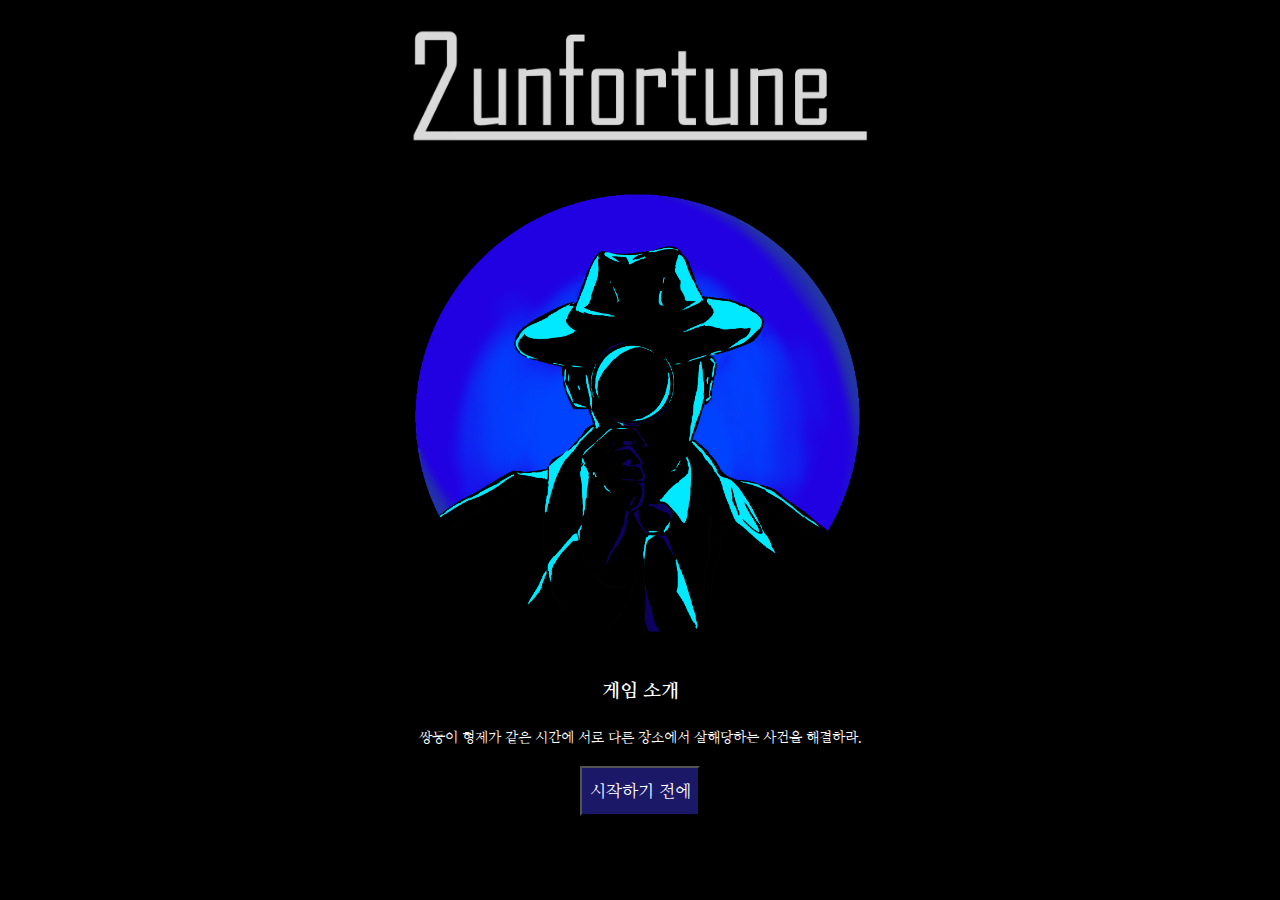
<file: index.html>
<!DOCTYPE html>
<html lang="kor">
<head>
  <meta charset="UTF-8">
  <meta name="viewport" content="width=device-width, initial-scale=1.0">
  <title>2unfortune</title>
  <!--<link rel="icon" type="image/x-icon" href="/src/crime_.png">-->
  <link rel="stylesheet" href="./style.css">
  <link rel="preconnect" href="https://fonts.googleapis.com">
  <link rel="preconnect" href="https://fonts.gstatic.com" crossorigin>
  <link href="https://fonts.googleapis.com/css2?family=Nanum+Myeongjo&display=swap" rel="stylesheet">
</head>
<body>

  <img src="src/title.png" class="intro">

  <div>
    <img src="./src/crime_.png" class="intro">
  </div>
  
  <div class="des">
    <h3>게임 소개</h3>
    <p>
      쌍둥이 형제가 같은 시간에 서로 다른 장소에서 살해당하는 사건을 해결하라.
    </p>
  </div>

  <div class="but">
    <a class="start-button" href="notice.html">
      <button style="font-size:17px;">시작하기 전에</button>
    </a>
  </div>

</body>
</html>
</file>
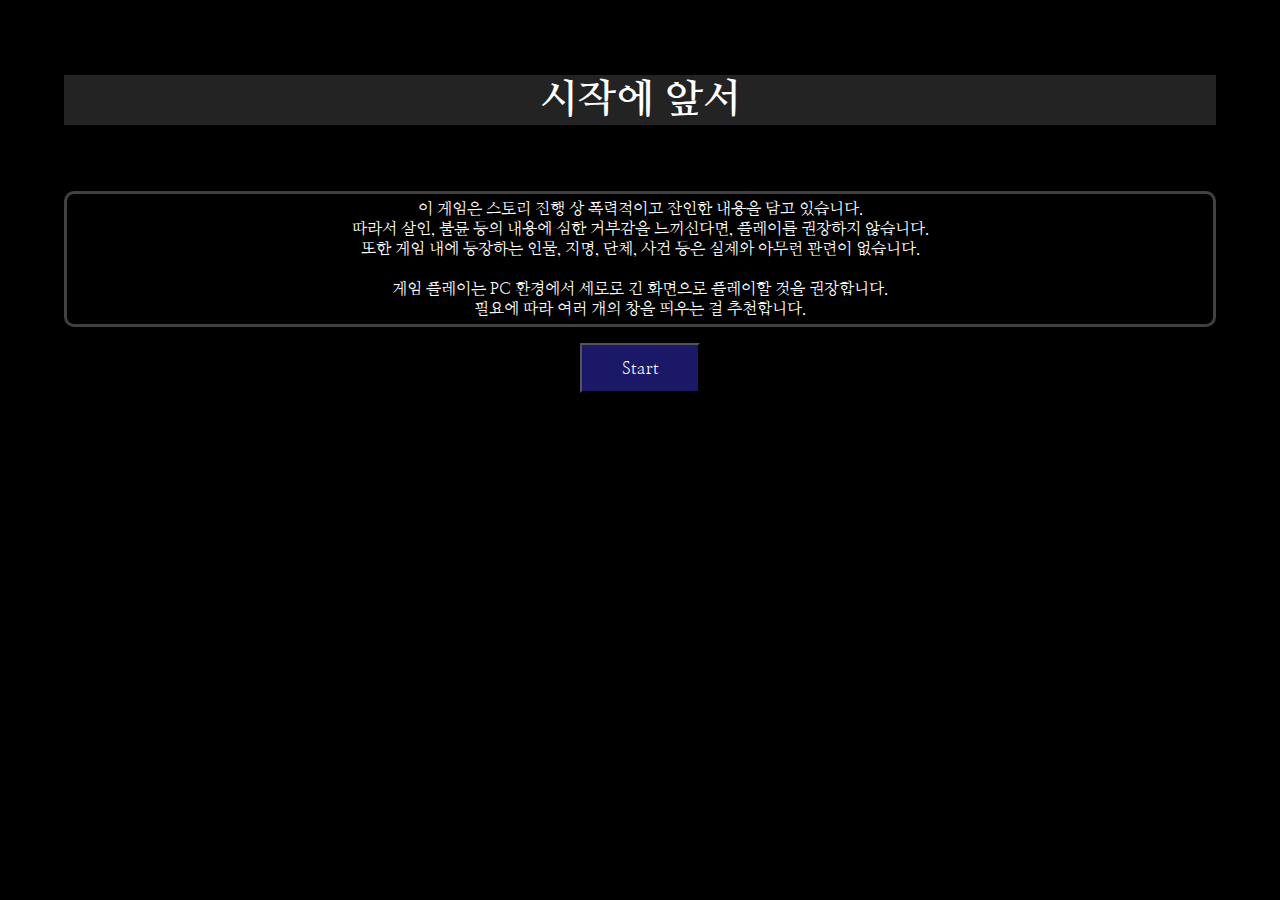
<file: notice.html>
<!DOCTYPE html>
<html lang="kor">
<head>
    <meta charset="UTF-8">
    <meta name="viewport" content="width=device-width, initial-scale=1.0">
    <title>Notice</title>
    <link rel="stylesheet" href="./style.css">
    <link rel="preconnect" href="https://fonts.googleapis.com">
    <link rel="preconnect" href="https://fonts.gstatic.com" crossorigin>
    <link href="https://fonts.googleapis.com/css2?family=Nanum+Myeongjo&display=swap" rel="stylesheet">
</head>
<body>
    <div class="intro">
        <h5>시작에 앞서</h5>
    </div>

    <p style="color:white; text-align:center;">
        이 게임은 스토리 진행 상 폭력적이고 잔인한 내용을 담고 있습니다.<br>
        따라서 살인, 불륜 등의 내용에 심한 거부감을 느끼신다면, 플레이를 권장하지 않습니다.<br>
        또한 게임 내에 등장하는 인물, 지명, 단체, 사건 등은 실제와 아무런 관련이 없습니다.<br>
        <br>
        게임 플레이는 PC 환경에서 세로로 긴 화면으로 플레이할 것을 권장합니다.<br>
        필요에 따라 여러 개의 창을 띄우는 걸 추천합니다.
    </p>

    <div class="but">
        <a class="start-button" href="tutorial.html">
          <button style="font-size:17px;">Start</button>
        </a>
      </div>
</body>
</html>
</file>
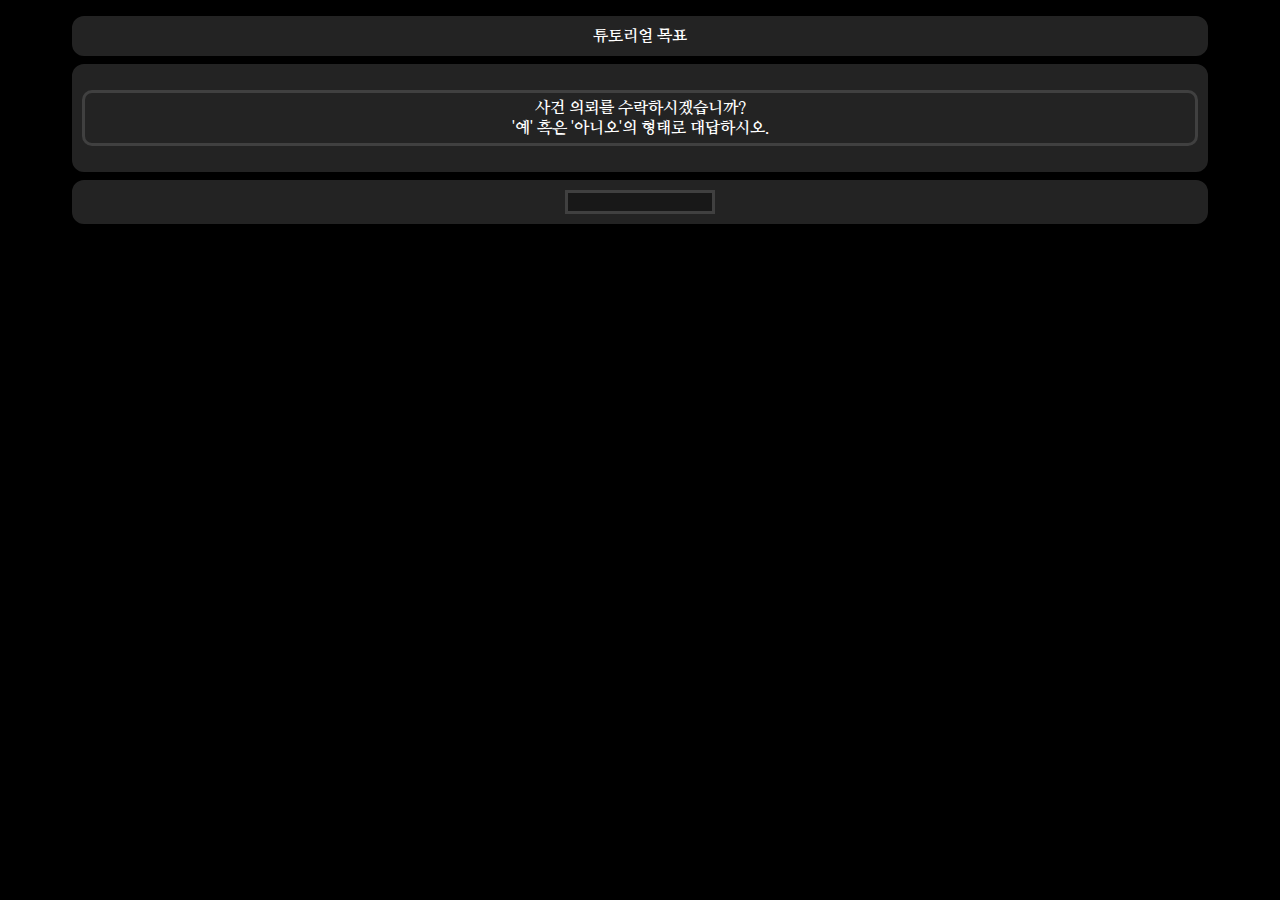
<file: tutoEnd.html>
<!DOCTYPE html>
<html lang="en">
<head>
    <meta charset="UTF-8">
    <meta name="viewport" content="width=device-width, initial-scale=1.0">
    <title>의뢰 수락</title>
    <link rel="stylesheet" href="./style.css">
  <link rel="preconnect" href="https://fonts.googleapis.com">
  <link rel="preconnect" href="https://fonts.gstatic.com" crossorigin>
  <link href="https://fonts.googleapis.com/css2?family=Nanum+Myeongjo&display=swap" rel="stylesheet">
</head>
<body>
    <table>
        <tr><th class="chapTitle">튜토리얼 목표</th></tr>
        <tr>
            <th>
                <p>
                    사건 의뢰를 수락하시겠습니까?<br>
                    '예' 혹은 '아니오'의 형태로 대답하시오.
               </p>
            </th>
        </tr>
        <tr><th><input type="text" id="chapAnswer" onkeydown="handleEnter(event);"></th></tr>
    </table>
      <script>
        var chapAnswer;

        function handleEnter(e){
            if (event.key=="Enter"){
                chapAnswer=document.getElementById("chapAnswer");
                if (chapAnswer.value=="예"){
                    window.open("./Chap1/page1.html","_blank");
                    window.close();
                }
                   
                else if (chapAnswer.value=="아니오")
                    window.close();
                else    alert("정답이 아닌 것 같습니다.")
            }
        }
      </script>
</body>
</html>
</file>
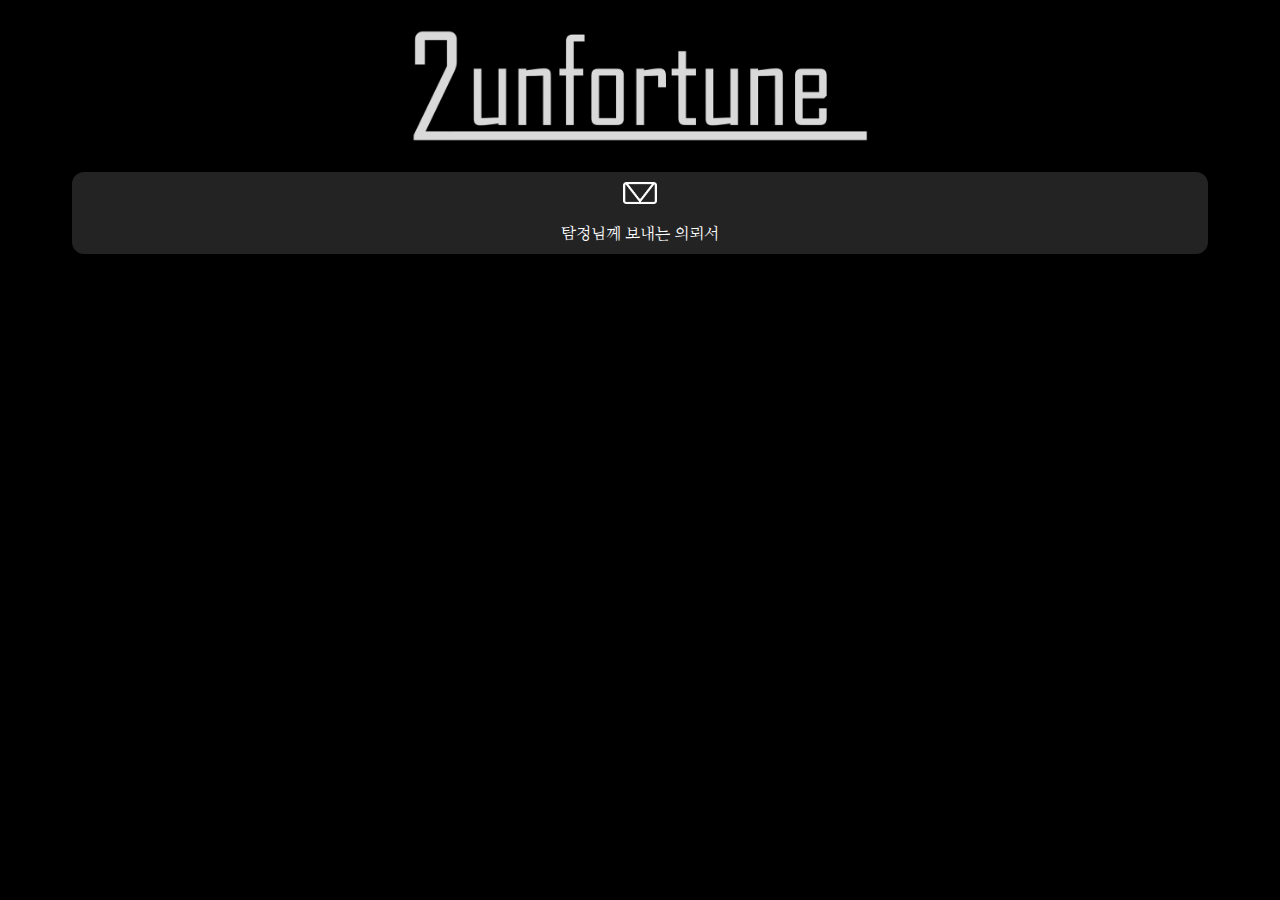
<file: tutorial.html>
<!DOCTYPE html>
<html lang="kor">
<head>
    <meta charset="UTF-8">
    <meta name="viewport" content="width=device-width, initial-scale=1.0">
    <title>2unfortune</title>
    <link rel="stylesheet" href="./style.css">
    <link rel="preconnect" href="https://fonts.googleapis.com">
    <link rel="preconnect" href="https://fonts.gstatic.com" crossorigin>
    <link href="https://fonts.googleapis.com/css2?family=Nanum+Myeongjo&display=swap" rel="stylesheet">
</head>
<body>
    <img src="src/title.png" class="intro">

    <table class="list">
        <tr> <td class="clue" onclick="clue();">
            <img class="message" style="position:static;"src="src/icon_message.png" onclick="clue();">

            <br>탐정님께 보내는 의뢰서
        </td> </tr>
    </table>

    <button id="btn" class="chapEnd" onclick="showPopup();">챕터 목표</button>
    <script>
        function clue(){
            var btn=document.getElementById("btn");
            btn.style.display='block';
            window.open("./src/의뢰서.pdf","a", "width=470, height=700");
        }
        function showPopup(){window.open("tutoEnd.html","b","width=400,height=250,left=100,top=50");}
    </script>
</body>
</html>
</file>
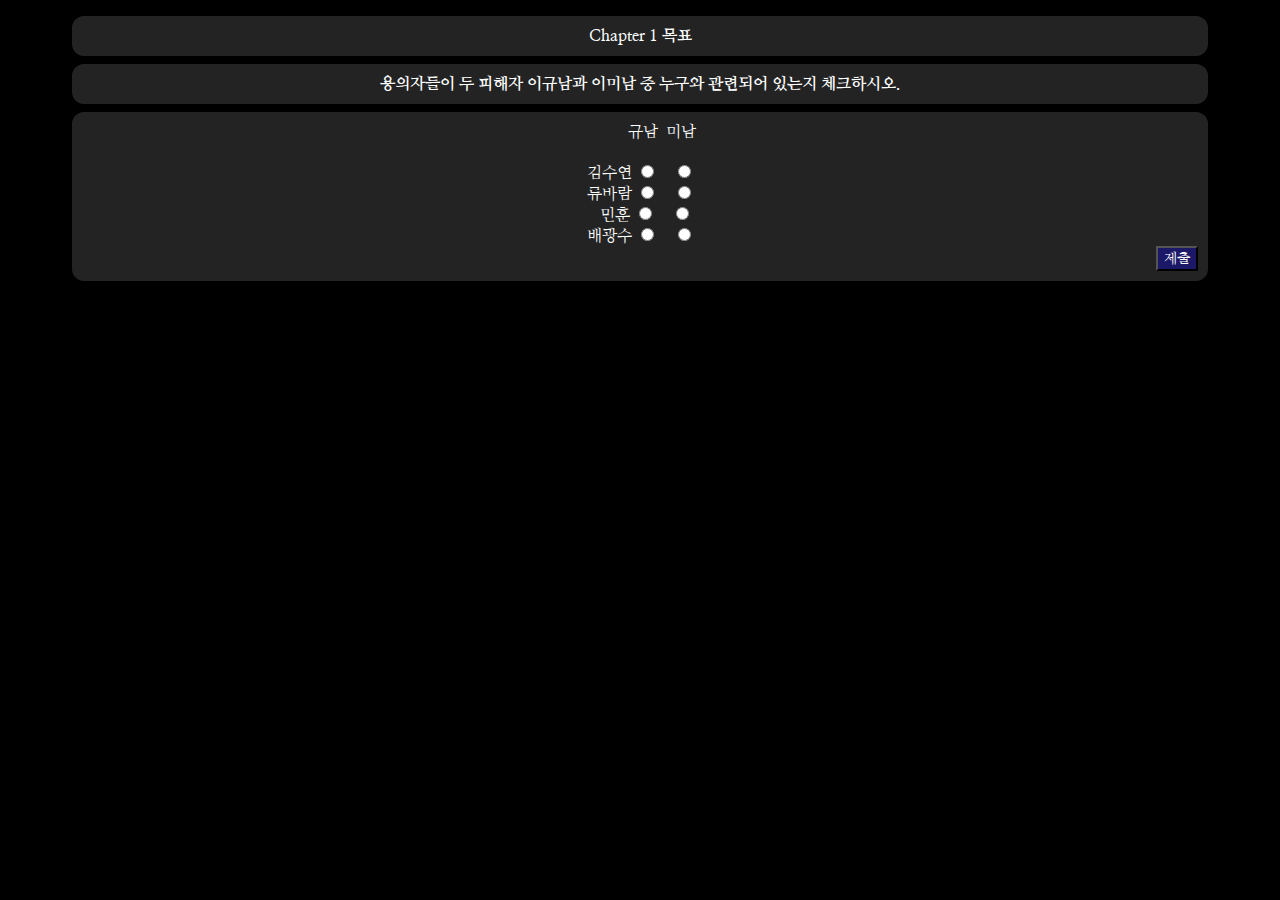
<file: Chap1/end1.html>
<!DOCTYPE html>
<html lang="kor">
<head>
    <meta charset="UTF-8">
    <meta name="viewport" content="width=device-width, initial-scale=1.0">
    <title>Chapter 1 목표</title>
    <link rel="stylesheet" href="../style.css">
  <link rel="preconnect" href="https://fonts.googleapis.com">
  <link rel="preconnect" href="https://fonts.gstatic.com" crossorigin>
  <link href="https://fonts.googleapis.com/css2?family=Nanum+Myeongjo&display=swap" rel="stylesheet">
</head>
<body>
    <table>
        <tr><th class="chapTitle">Chapter 1 목표</th></tr>
        <tr>
            <th>
                용의자들이 두 피해자 이규남과 이미남 중 누구와 관련되어 있는지 체크하시오.
            </th>
        </tr>
        <tr><td>
            &nbsp;&nbsp;&nbsp;&nbsp;&nbsp;&nbsp;&nbsp;&nbsp;&nbsp;&nbsp;&nbsp;규남&nbsp;&nbsp;미남
            <form id="answer">
            <br>김수연&nbsp;<input type="radio" name="Kim" value="true">&nbsp;&nbsp;&nbsp;&nbsp;<input type="radio" name="Kim" value="false">
            <br>류바람&nbsp;<input type="radio" name="Ryu" value="false">&nbsp;&nbsp;&nbsp;&nbsp;<input type="radio" name="Ryu" value="true">
            <br>&nbsp;&nbsp;&nbsp;민훈&nbsp;<input type="radio" name="Min" value="false">&nbsp;&nbsp;&nbsp;&nbsp;<input type="radio" name="Min" value="true">
            <br>배광수&nbsp;<input type="radio" name="Bae" value="true">&nbsp;&nbsp;&nbsp;&nbsp;<input type="radio" name="Bae" value="false">
            <br><button class="chapEnd" onclick="chapEnd();">제출</button>
            </form>
        </td></tr>
    </table>

    <script>
        
        function chapEnd(){
            if (checkRadio("Kim"))
            var kim = checkRadio("Kim");
            var ryu = checkRadio("Ryu");
            var min = checkRadio("Min");
            var bae = checkRadio("Bae");

            if((kim&&ryu&&min&&bae)==true){
                window.open("../Chap2/page2.html","_blank");
                window.close();
            } else alert("정답이 아닌 것 같습니다.");
        }

        function checkRadio(name){
            var radio=document.getElementsByName(name);
            var checkedValue;
            for (var i=0;i<2;i++){
                if (radio[i].checked){
                    if (radio[i].value=="true"){
                        return true;
                    } else (radio[i].value=="false")
                        return false;
                    }
                }
            }
        
    </script>
</file>
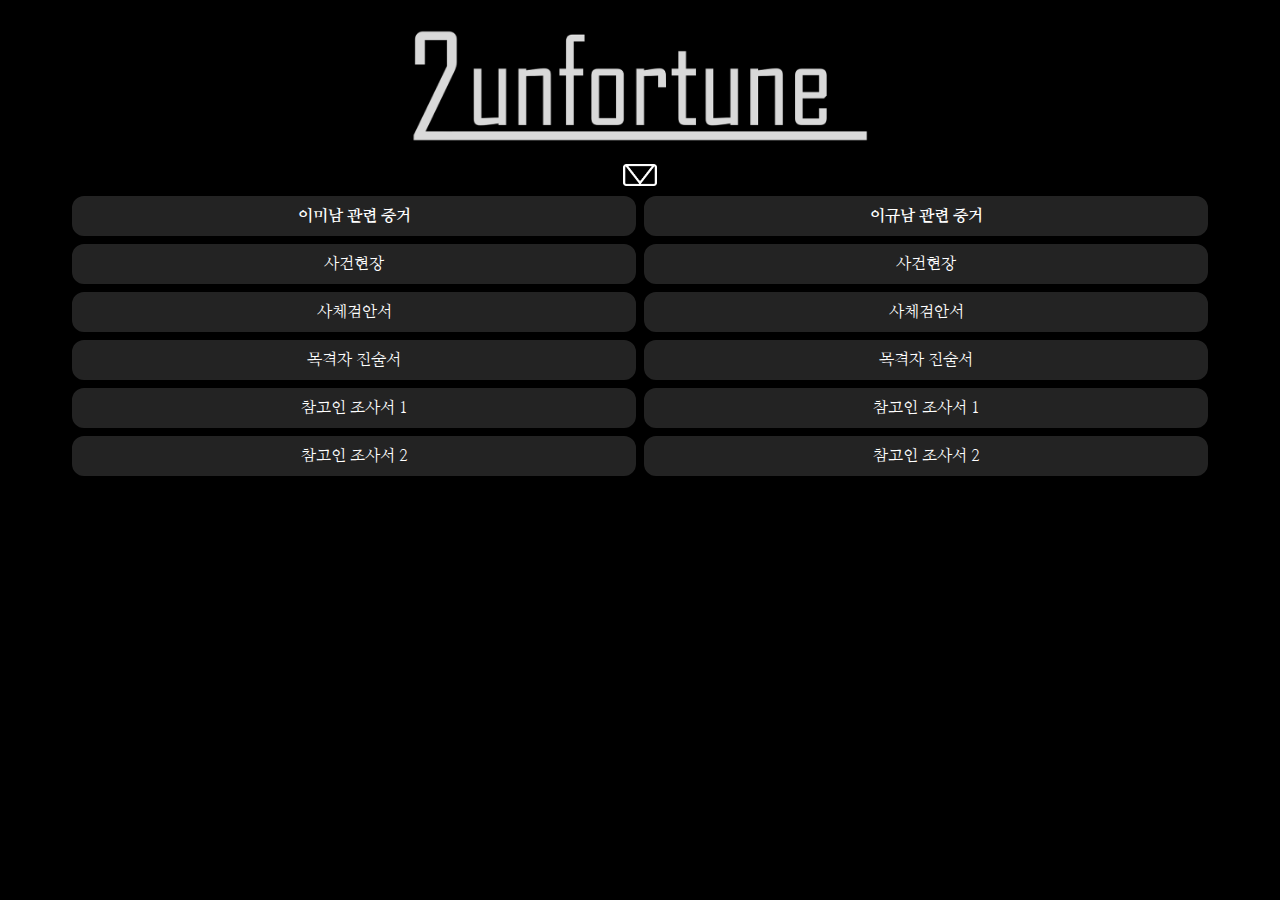
<file: Chap1/page1.html>
<!DOCTYPE html>
<html lang="kor">
<head>
  <meta charset="UTF-8">
  <meta name="viewport" content="width=device-width, initial-scale=1.0">
  <title>Chapter 1</title>
  <!--<link rel="icon" type="image/x-icon" href="/src/crime_.png">-->
  <link rel="stylesheet" href="../style.css">
  <link rel="preconnect" href="https://fonts.googleapis.com">
  <link rel="preconnect" href="https://fonts.gstatic.com" crossorigin>
  <link href="https://fonts.googleapis.com/css2?family=Nanum+Myeongjo&display=swap" rel="stylesheet">
</head>
<body>
  <img src="../src/title.png" class="intro">
  
  <!-- 증거목록 -->
    <img class="message" src="../src/icon_message.png" onclick="clue();">
  
    <table class="list">
      <tr></tr>
      <tr><th class="clue">이미남 관련 증거</th><th class="clue">이규남 관련 증거</th></tr>
      <tr>
        <td class="clue" onclick="minam_clue0();">사건현장</td>
        <td class="clue" onclick="gyunam_clue0();">사건현장</td>
      </tr>
      <tr>
        <td class="clue" onclick="minam_clue1();">사체검안서</td>
        <td class="clue" onclick="gyunam_clue1();">사체검안서</td>
      </tr>
      <tr>
        <td class="clue" onclick="minam_clue2();">목격자 진술서</td>
        <td class="clue" onclick="gyunam_clue2();">목격자 진술서</td>
      </tr>
      <tr>
        <td class="clue" onclick="minam_clue3();">참고인 조사서 1</td>
        <td class="clue" onclick="gyunam_clue3();">참고인 조사서 1</td>
      </tr>
      <tr>
        <td class="clue" onclick="minam_clue4();">참고인 조사서 2</td>
        <td class="clue" onclick="gyunam_clue4();">참고인 조사서 2</td>
      </tr>
    </table>
  

  

  <button id="btn" class="chapEnd" onclick="showPopup();">챕터 목표</button>

  
<script>

  //증거 함수
  function clue(){
    var btn=document.getElementById("btn");
    btn.style.display='block';
    window.open("../src/ch1_src/챕터1_의뢰서.pdf","a1","width=470, height=720");
  }
  
  function minam_clue0(){window.open("../src/ch1_src/이미남_사건현장.pdf","1m0","width=500, height=380");}
  function minam_clue1(){window.open("../src/ch1_src/이미남_사체검안서.pdf","1m1","width=470, height=720");}
  function minam_clue2(){window.open("../src/ch1_src/주하나_목격자.pdf","1m2","width=470, height=720");}
  function minam_clue3(){window.open("../src/ch1_src/류바람_진술.pdf","1m3","width=470, height=720");}
  function minam_clue4(){window.open("../src/ch1_src/민훈_진술.pdf","1m4","width=470, height=720");}

  function gyunam_clue0(){window.open("../src/ch1_src/이규남_사건현장.pdf","1g0","width=500, height=420");}
  function gyunam_clue1(){window.open("../src/ch1_src/이규남_사체검안서.pdf","1g1","width=470, height=720");}
  function gyunam_clue2(){window.open("../src/ch1_src/박격포_목격자.pdf","1g2","width=470, height=720");}
  function gyunam_clue3(){window.open("../src/ch1_src/김수연_진술.pdf","1g3","width=470, height=720");}
  function gyunam_clue4(){window.open("../src/ch1_src/배광수_진술.pdf","1g4","width=470, height=720");}


  
  function showPopup(){window.open("end1.html","e1","width=400,height=300,left=100,top=50");}
</script>
</body>
</html>
</file>
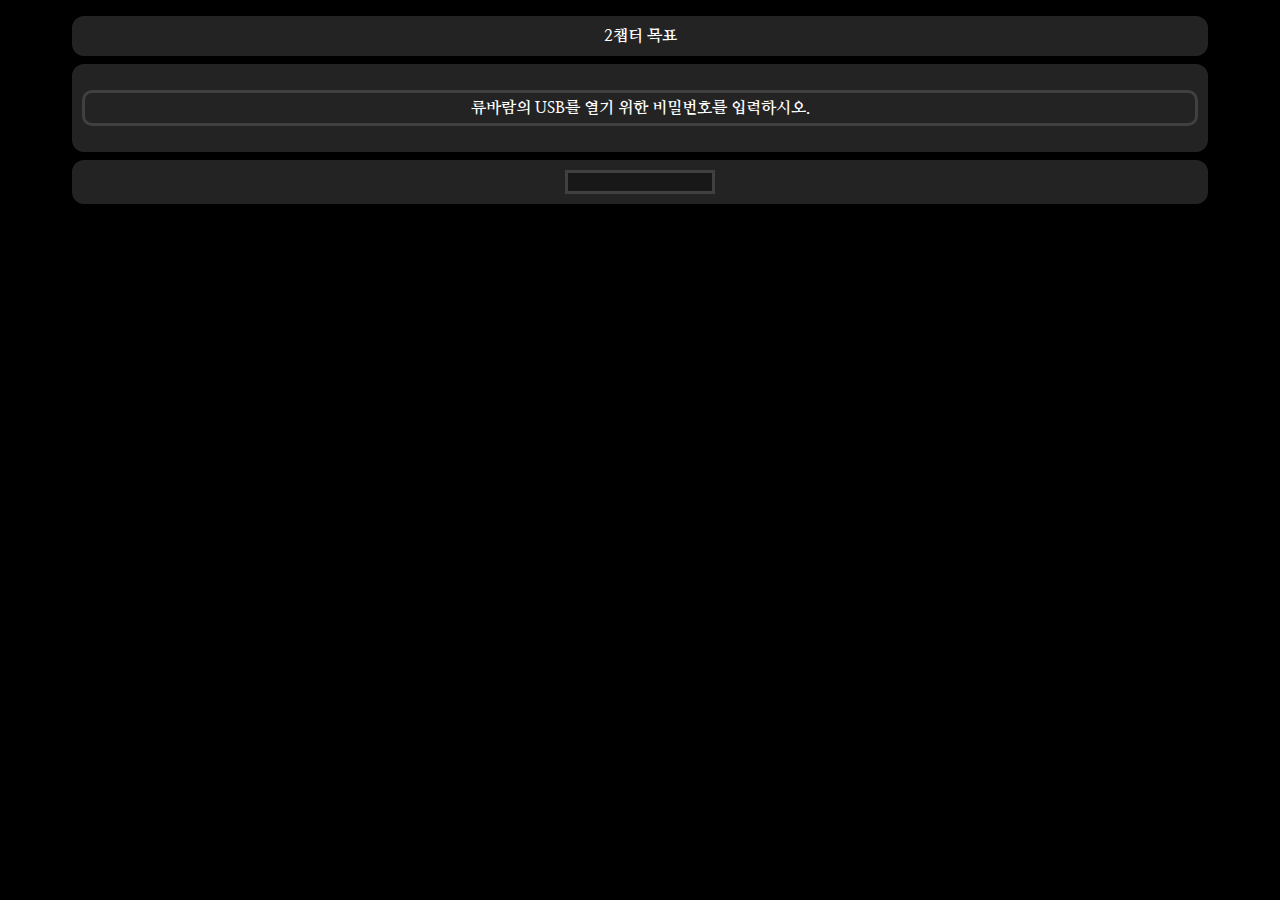
<file: Chap2/end2.html>
<!DOCTYPE html>
<html lang="kor">
<head>
    <meta charset="UTF-8">
    <meta name="viewport" content="width=device-width, initial-scale=1.0">
    <title>Chapter 2 목표</title>
    <link rel="stylesheet" href="../style.css">
  <link rel="preconnect" href="https://fonts.googleapis.com">
  <link rel="preconnect" href="https://fonts.gstatic.com" crossorigin>
  <link href="https://fonts.googleapis.com/css2?family=Nanum+Myeongjo&display=swap" rel="stylesheet">
</head>
<body>
    <table>
        <tr><th class="chapTitle">2챕터 목표</th></tr>
        <tr>
            <th>
                <p>
                    류바람의 USB를 열기 위한
                    비밀번호를 입력하시오.
               </p>
            </th>
        </tr>
        <tr><th><input type="text" id="chapAnswer" onkeydown="handleEnter(event);"></th></tr>
    </table>
      <script>
        var chapAnswer;

        function handleEnter(e){
            if (event.key=="Enter"){
                chapAnswer=document.getElementById("chapAnswer");
                if (chapAnswer.value=="52437365"){
                    window.open("../Chap3/page3.html","_blank");
                    window.close();
                }
                
                else    alert("그것은 정답이 아닌 것 같습니다.")
            }
        }
      </script>
</body>
</html>
</file>
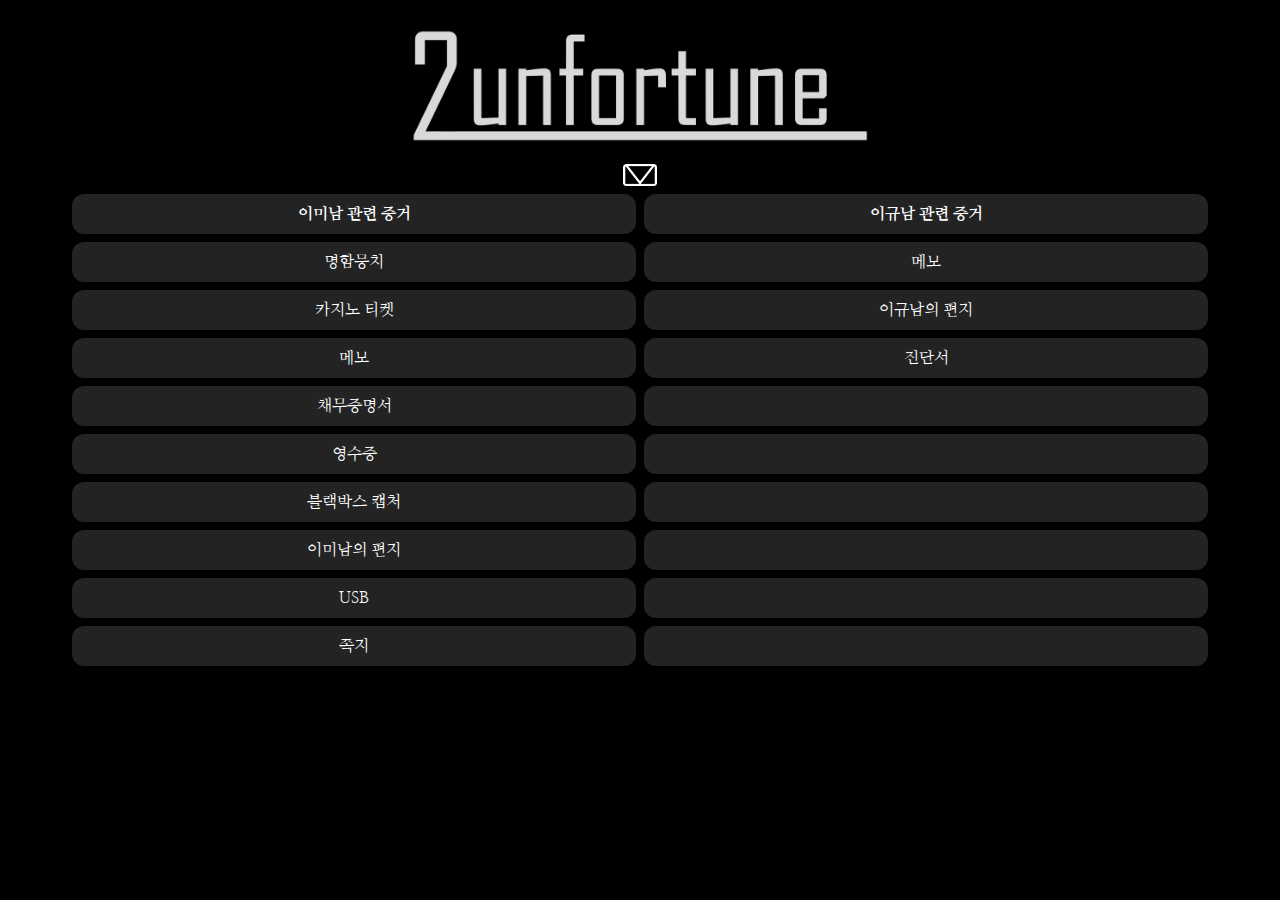
<file: Chap2/page2.html>
<!DOCTYPE html>
<html lang="kor">
<head>
  <meta charset="UTF-8">
  <meta name="viewport" content="width=device-width, initial-scale=1.0">
  <title>Chapter 2</title>
  <!--<link rel="icon" type="image/x-icon" href="/src/crime_.png">-->
  <link rel="stylesheet" href="../style.css">
  <link rel="preconnect" href="https://fonts.googleapis.com">
  <link rel="preconnect" href="https://fonts.gstatic.com" crossorigin>
  <link href="https://fonts.googleapis.com/css2?family=Nanum+Myeongjo&display=swap" rel="stylesheet">
</head>
<body>
  <img src="../src/title.png" class="intro">
  
  
  <!-- 증거목록 -->
  <img class="message" src="../src/icon_message.png" onclick="clue();">
    <table class="list">
      <tr><th class="clue">이미남 관련 증거</th><th class="clue">이규남 관련 증거</th></tr>
      <tr>
        <td class="clue" onclick="minam_clue0();">명함뭉치</td>
        <td class="clue" onclick="gyunam_clue0();">메모</td>
      </tr>
      <tr>
        <td class="clue" onclick="minam_clue1();">카지노 티켓</td>
        <td class="clue" onclick="gyunam_clue1();">이규남의 편지</td>
      </tr>
      <tr>
        <td class="clue" onclick="minam_clue2();">메모</td>
        <td class="clue" onclick="gyunam_clue2();">진단서</td>
      </tr>
      <tr>
        <td class="clue" onclick="minam_clue3();">채무증명서</td>
        <td></td>
      </tr>
      <tr>
        <td class="clue" onclick="minam_clue4();">영수증</td>
        <td></td>
      </tr>
      <tr>
        <td class="clue" onclick="minam_clue5();">블랙박스 캡처</td>
        <td></td>
      </tr> 
      <tr>
        <td class="clue" onclick="minam_clue6();">이미남의 편지</td>
        <td></td>
      </tr> 
      <tr>
        <td class="clue" onclick="minam_clue7();">USB</td>
        <td></td>
      </tr> 
      <tr>
        <td class="clue" onclick="minam_clue8();">쪽지</td>
        <td></td>
      </tr> 
    </table>

  <button id="btn" class="chapEnd" onclick="showPopup();">챕터 목표</button>
<script>
  function clue(){
    var btn=document.getElementById("btn");
    btn.style.display='block';
    window.open("../src/ch2_src/챕터2_의뢰서.pdf","a2","width=470, height=720");
  }
  
  function minam_clue0(){window.open("../src/ch2_src/이미남_명함.pdf","2m0","width=330, height=720");}
  function minam_clue1(){window.open("../src/ch2_src/이미남_카지노.png","2m1","width=480, height=270");}
  function minam_clue2(){window.open("../src/ch2_src/이미남_연락처.pdf","2m2","width=420, height=340");}
  function minam_clue3(){window.open("../src/ch2_src/이미남_채무증명서.pdf","2m3","width=470, height=720");}
  function minam_clue4(){window.open("../src/ch2_src/이미남_영수증.pdf","2m4","width=470, height=720");}
  function minam_clue5(){window.open("../src/ch2_src/민훈_드라이브.pdf","2m5","width=470, height=380");}
  function minam_clue6(){window.open("../src/ch2_src/류바람_편지.pdf","2m6","width=470, height=380");}
  function minam_clue7(){window.open("../src/ch2_src/이미남_usb.pdf","2m7","width=470, height=720");}
  function minam_clue8(){window.open("../src/ch2_src/이미남_암호판.pdf","2m8","width=470, height=720");}

  function gyunam_clue0(){window.open("../src/ch2_src/이규남_쪽지.pdf","2g0","width=470, height=620");}
  function gyunam_clue1(){window.open("../src/ch2_src/이규남_편지.pdf","2g1","width=470, height=720");}
  function gyunam_clue2(){window.open("../src/ch2_src/김수연_정신과진단서.pdf","2g2","width=470, height=720");}
  

  function showPopup(){window.open("end2.html","e2","width=400,height=300,left=100,top=50");}
</script>
</body>
</html>
</file>
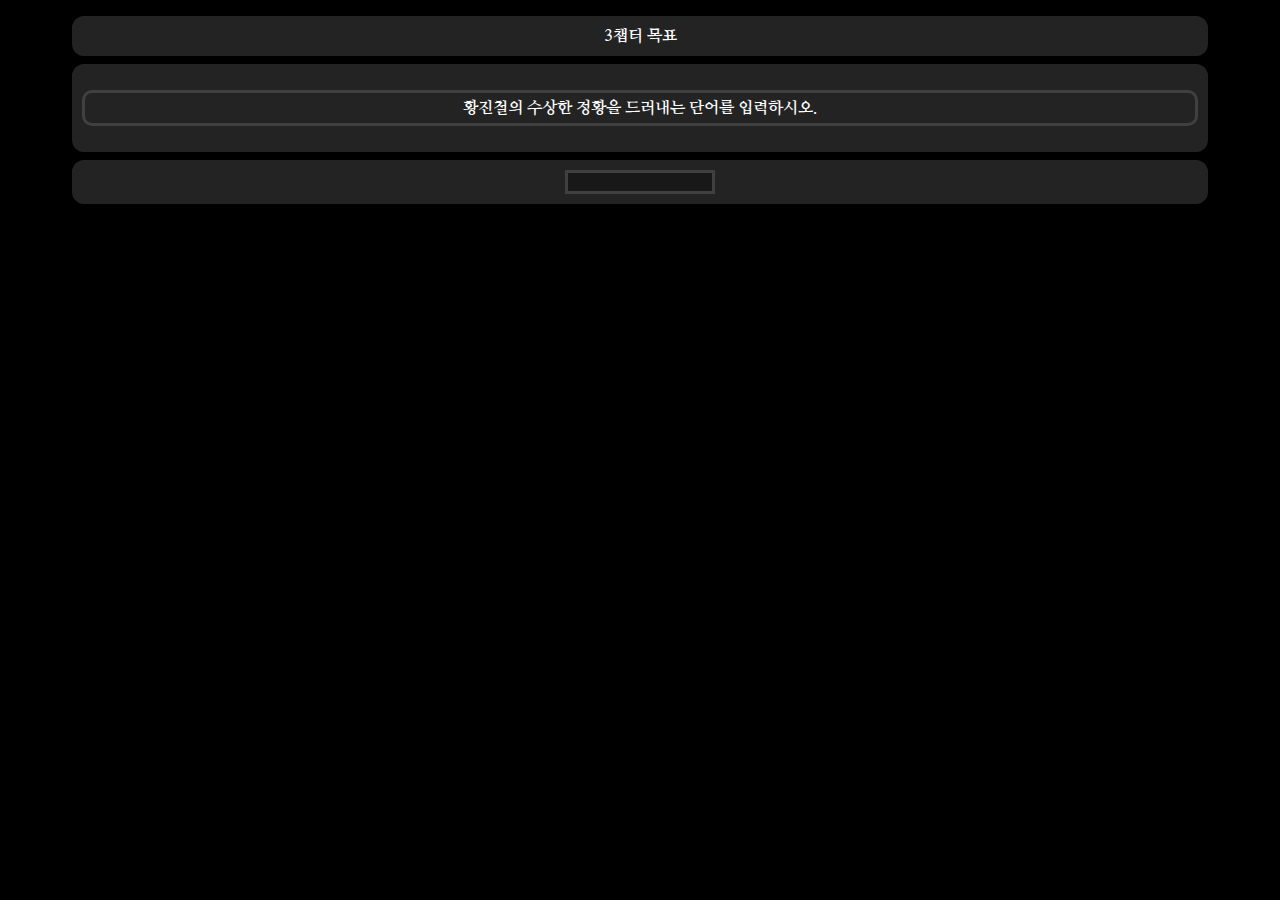
<file: Chap3/end3.html>
<!DOCTYPE html>
<html lang="kor">
<head>
    <meta charset="UTF-8">
    <meta name="viewport" content="width=device-width, initial-scale=1.0">
    <title>Chapter 3 목표</title>
    <link rel="stylesheet" href="../style.css">
  <link rel="preconnect" href="https://fonts.googleapis.com">
  <link rel="preconnect" href="https://fonts.gstatic.com" crossorigin>
  <link href="https://fonts.googleapis.com/css2?family=Nanum+Myeongjo&display=swap" rel="stylesheet">
</head>
<body>
    <table>
        <tr><th class="chapTitle">3챕터 목표</th></tr>
        <tr>
            <th>
                <p>
                    황진철의 수상한 정황을 드러내는
                    단어를 입력하시오.
               </p>
            </th>
        </tr>
        <tr><th><input type="text" id="chapAnswer" onkeydown="handleEnter(event);"></th></tr>
    </table>
      <script>
        var chapAnswer;

        function handleEnter(e){
            if (event.key=="Enter"){
                chapAnswer=document.getElementById("chapAnswer");
                if (chapAnswer.value=="선영씨"){
                    window.open("../Chap4/page4.html","_blank");
                    window.close();
                }
                else    alert("그것은 정답이 아닌 것 같습니다.")
            }
        }
      </script>
</body>
</html>
</file>
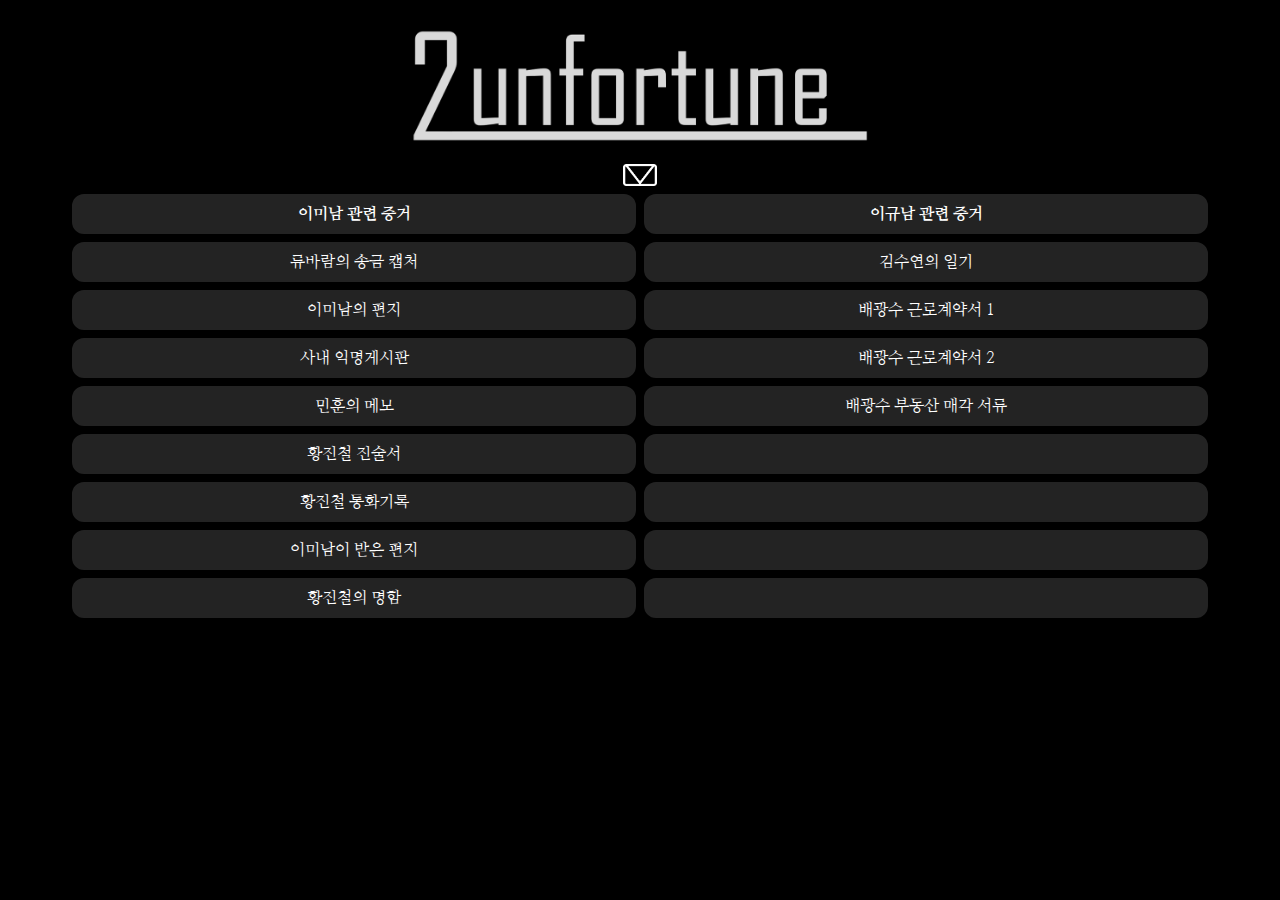
<file: Chap3/page3.html>
<!DOCTYPE html>
<html lang="kor">
<head>
  <meta charset="UTF-8">
  <meta name="viewport" content="width=device-width, initial-scale=1.0">
  <title>Chapter 3</title>
  <!--<link rel="icon" type="image/x-icon" href="/src/crime_.png">-->
  <link rel="stylesheet" href="../style.css">
  <link rel="preconnect" href="https://fonts.googleapis.com">
  <link rel="preconnect" href="https://fonts.gstatic.com" crossorigin>
  <link href="https://fonts.googleapis.com/css2?family=Nanum+Myeongjo&display=swap" rel="stylesheet">
</head>
<body>
  <img src="../src/title.png" class="intro">
  
  
  <!-- 증거목록 -->
  <img class="message" src="../src/icon_message.png" onclick="clue();">
    <table class="list">
      <tr><th class="clue">이미남 관련 증거</th><th class="clue">이규남 관련 증거</th></tr>
      <tr>
        <td class="clue" onclick="minam_clue0();">류바람의 송금 캡처</td>
        <td class="clue" onclick="gyunam_clue0();">김수연의 일기</td>
      </tr>
      <tr>
        <td class="clue" onclick="minam_clue1();">이미남의 편지</td>
        <td class="clue" onclick="gyunam_clue1();">배광수 근로계약서 1</td>
      </tr>
      <tr>
        <td class="clue" onclick="minam_clue2();">사내 익명게시판</td>
        <td class="clue" onclick="gyunam_clue2();">배광수 근로계약서 2</td>
      </tr>
      <tr>
        <td class="clue" onclick="minam_clue3();">민훈의 메모</td>
        <td class="clue" onclick="gyunam_clue3();">배광수 부동산 매각 서류</td>
      </tr>
      <tr>
        <td class="clue" onclick="minam_clue4();">황진철 진술서</td>
        <td></td>
      </tr>
      <tr>
        <td class="clue" onclick="minam_clue5();">황진철 통화기록</td>
        <td></td>
      </tr> 
      <tr>
        <td class="clue" onclick="minam_clue6();">이미남이 받은 편지</td>
        <td></td>
      </tr> 
      <tr>
        <td class="clue" onclick="minam_clue7();">황진철의 명함</td>
        <td></td>
      </tr> 
    </table>

  <button id="btn" class="chapEnd" onclick="showPopup();">챕터 목표</button>
<script>
  function clue(){
    var btn=document.getElementById("btn");
    btn.style.display='block';
    window.open("../src/ch3_src/챕터3_의뢰서.pdf","a3","width=470, height=720");
  }
  
  function minam_clue0(){window.open("../src/ch3_src/류바람_계좌이체.pdf","3m0","width=470, height=720");}
  function minam_clue1(){window.open("../src/ch3_src/류바람_편지2.pdf","3m1","width=470, height=720");}
  function minam_clue2(){window.open("../src/ch3_src/민훈_익명게시판.pdf","3m2","width=470, height=720");}
  function minam_clue3(){window.open("../src/ch3_src/민훈_편지.pdf","3m3","width=470, height=720");}
  function minam_clue4(){window.open("../src/ch3_src/황진철_진술.pdf","3m4","width=470, height=720");}
  function minam_clue5(){window.open("../src/ch3_src/황진철_통화기록.pdf","3m5","width=470, height=720");}
  function minam_clue6(){window.open("../src/ch3_src/이미남_편지.pdf","3m6","width=470, height=720");}
  function minam_clue7(){window.open("../src/ch3_src/민훈_계약서샘플.pdf","3m7","width=470, height=720");}

  function gyunam_clue0(){window.open("../src/ch3_src/김수연_일기장.pdf","3g0","width=470, height=720");}
  function gyunam_clue1(){window.open("../src/ch3_src/배광수_근로계약서1.pdf","3g1","width=470, height=720");}
  function gyunam_clue2(){window.open("../src/ch3_src/배광수_근로계약서2.pdf","3g2","width=470, height=720");}
  function gyunam_clue3(){window.open("../src/ch3_src/배광수_부동산매각자금확인서.pdf","3g3","width=470, height=720");}
  function gyunam_clue4(){window.open("../src/ch3_src/배광수_명함.png","3g4","width=470, height=720");}
  

  
  function showPopup(){window.open("end3.html","e3","width=400,height=300,left=100,top=50");}
</script>
</body>
</html>
</file>
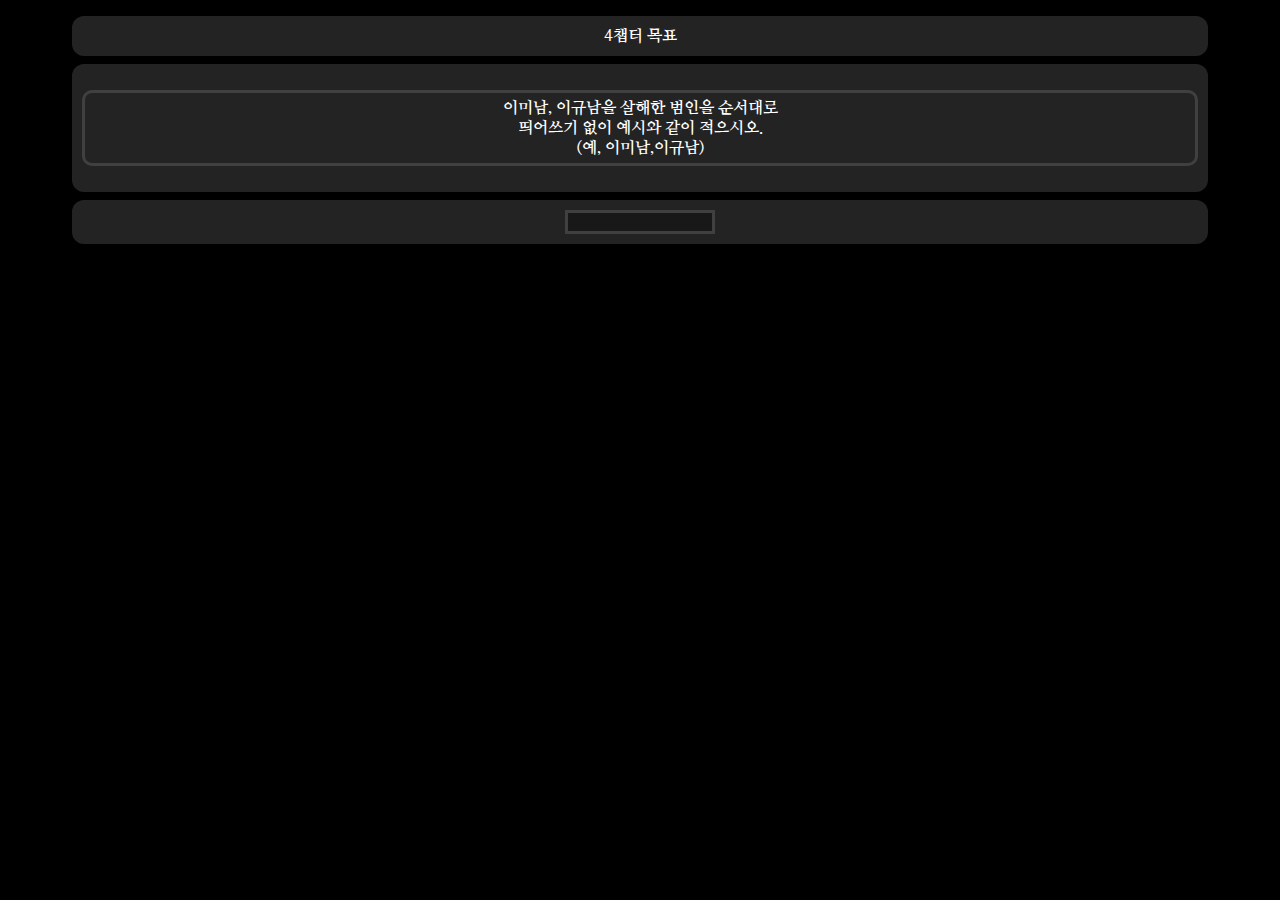
<file: Chap4/end4.html>
<!DOCTYPE html>
<html lang="kor">
<head>
    <meta charset="UTF-8">
    <meta name="viewport" content="width=device-width, initial-scale=1.0">
    <title>Chapter 3 목표</title>
    <link rel="stylesheet" href="../style.css">
  <link rel="preconnect" href="https://fonts.googleapis.com">
  <link rel="preconnect" href="https://fonts.gstatic.com" crossorigin>
  <link href="https://fonts.googleapis.com/css2?family=Nanum+Myeongjo&display=swap" rel="stylesheet">
</head>
<body>
    <table>
        <tr><th class="chapTitle">4챕터 목표</th></tr>
        <tr>
            <th>
                <p>
                    이미남, 이규남을 살해한 범인을 순서대로<br>띄어쓰기 없이 예시와 같이 적으시오.<br>
                    (예, 이미남,이규남)
               </p>
            </th>
        </tr>
        <tr><th><input type="text" id="chapAnswer" onkeydown="handleEnter(event);"></th></tr>
    </table>
      <script>
        var chapAnswer;

        function handleEnter(e){
            if (event.key=="Enter"){
                chapAnswer=document.getElementById("chapAnswer");
                if (chapAnswer.value=="배광수,민훈"){
                    window.open("../Chap4/마지막편지.pdf","a2","width=470, height=720");
                }
                else    alert("그것은 정답이 아닌 것 같습니다.")
            }
        }
      </script>
</body>
</html>
</file>
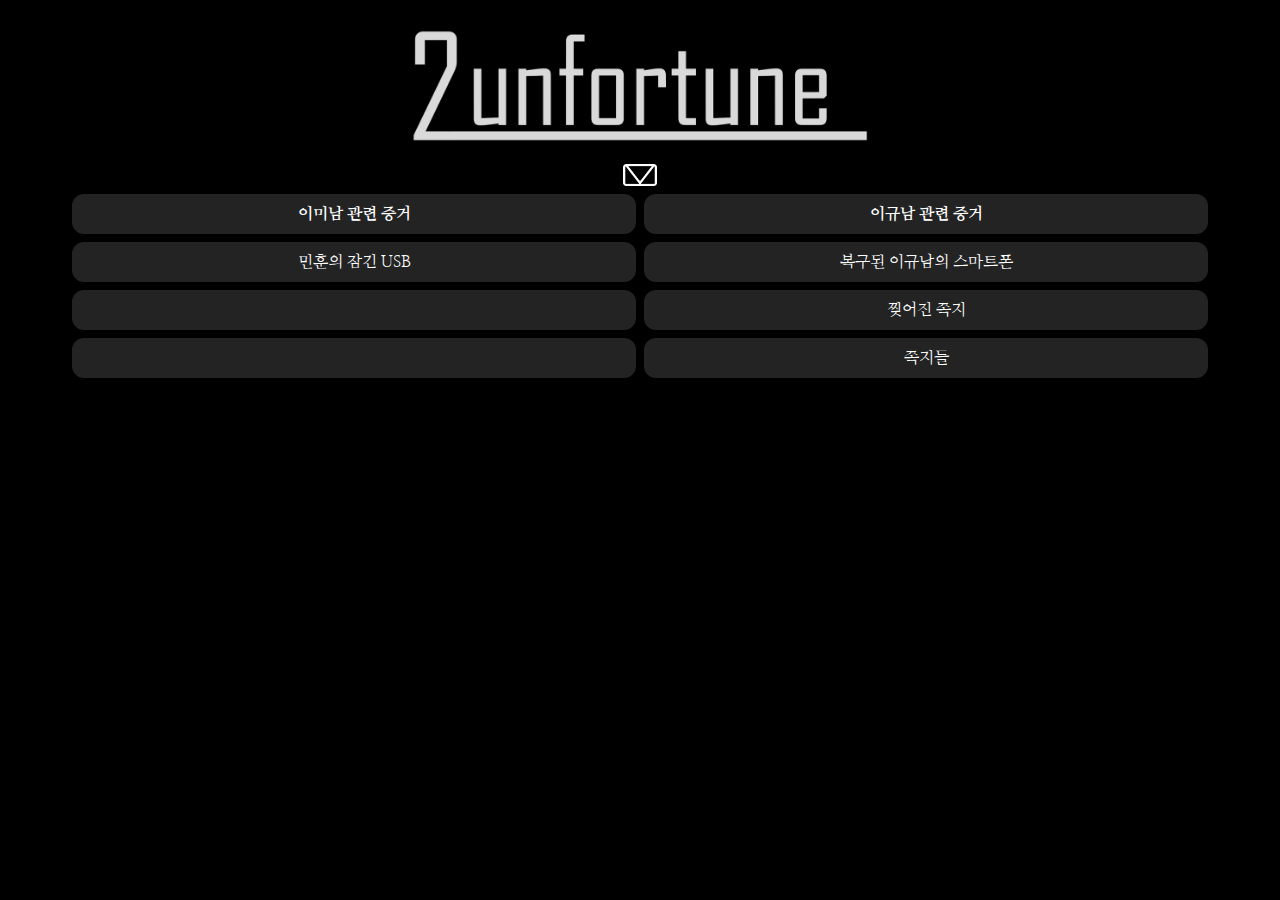
<file: Chap4/page4.html>
<!DOCTYPE html>
<html lang="kor">
<head>
  <meta charset="UTF-8">
  <meta name="viewport" content="width=device-width, initial-scale=1.0">
  <title>Chapter 4</title>
  <link rel="stylesheet" href="../style.css">
  <link rel="preconnect" href="https://fonts.googleapis.com">
  <link rel="preconnect" href="https://fonts.gstatic.com" crossorigin>
  <link href="https://fonts.googleapis.com/css2?family=Nanum+Myeongjo&display=swap" rel="stylesheet">
  <style>
    #passwordModal {
      display: none;
      position: fixed;
      z-index: 1;
      left: 0;
      top: 0;
      width: 100%;
      height: 100%;
      overflow: auto;
      background-color: rgba(0, 0, 0, 0.5);
    }

    #passwordModalContent {
      background-color: #fefefe;
      margin: 15% auto;
      padding: 20px;
      border: 1px solid #888;
      width: 80%;
    }
  </style>
</head>
<body>
  <img src="../src/title.png" class="intro">
  
  
  <!-- 증거목록 -->
  <img class="message" src="../src/icon_message.png" onclick="clue();">
    <table class="list">
      <tr><th class="clue">이미남 관련 증거</th><th class="clue">이규남 관련 증거</th></tr>
      <tr>
        <td class="clue" onclick="minam_clue0();">민훈의 잠긴 USB</td>
        <td class="clue" onclick="gyunam_clue0();">복구된 이규남의 스마트폰</td>
      </tr>
      <tr>
        <td></td>
        <td class="clue" onclick="gyunam_clue1();">찢어진 쪽지</td>
      </tr>
      <tr>
        <td></td>
        <td class="clue" onclick="gyunam_clue2();">쪽지들</td>
      </tr>

  <button id="btn" class="chapEnd" onclick="showPopup();">챕터 목표</button>

  <div id="passwordModal">
    <div id="passwordModalContent">
      <label for="passwordInput">Enter Password:</label>
      <input type="password" id="passwordInput">
      <button onclick="checkPassword()">Submit</button>
    </div>
  </div>

<script>
  var correctAnswer = "1122";

  function clue(){
    var btn=document.getElementById("btn");
    btn.style.display='block';
    window.open("../src/ch4_src/챕터4_의뢰서.pdf","a4","width=470, height=720");
  }

  function minam_clue0(){window.open("민훈.html","4m0","width=470, height=350");}
  
  function gyunam_clue0(){
    window.open("../src/ch4_src/잠금화면.jpeg","4g0","width=470, height=720");
    document.getElementById('passwordModal').style.display = 'block';
  }
  function checkPassword() {
        var userAnswer = document.getElementById('passwordInput').value;

        if (userAnswer && userAnswer.toLowerCase() === correctAnswer.toLowerCase()) {
          window.open("../src/ch4_src/이규남_통화기록.pdf", "4g0", "width=470, height=720");
        } else {
          alert("비밀번호가 틀렸습니다");
        }

        document.getElementById('passwordModal').style.display = 'none';
      }
  function gyunam_clue1(){window.open("../src/ch4_src/배광수_찢어진쪽지.png","4g1","width=470, height=720");}
  function gyunam_clue2(){window.open("../src/ch3_src/배광수_편지.pdf","4g2","width=470, height=720");}

  function showPopup(){window.open("end4.html","e4","width=400,height=300,left=100,top=50");}
</script>
</body>
</html>
</file>
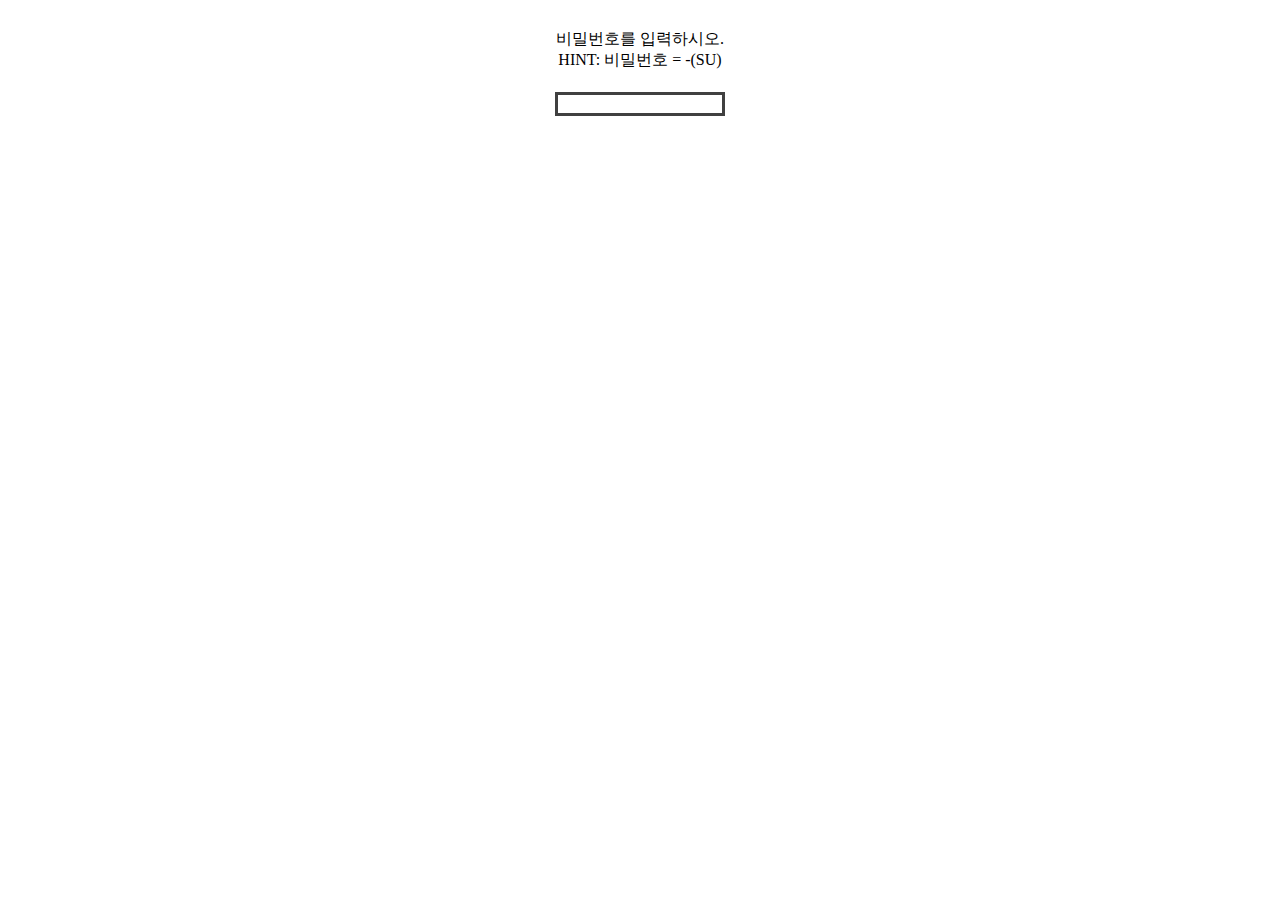
<file: Chap4/민훈.html>
<!DOCTYPE html>
<html lang="kor">
<head>
    <meta charset="UTF-8">
    <meta name="viewport" content="width=device-width, initial-scale=1.0">
    <title>USB 드라이브</title>
    <link rel="stylesheet" href="../style.css">
    <link rel="preconnect" href="https://fonts.googleapis.com">
    <link rel="preconnect" href="https://fonts.gstatic.com" crossorigin>
    <link href="https://fonts.googleapis.com/css2?family=Nanum+Myeongjo&display=swap" rel="stylesheet">
</head>
<body id="usb">

    <div id="before">
        <p style="color:black;border:0;">비밀번호를 입력하시오.<br>HINT: 비밀번호 = -(SU)</p>
        <input type="text" id="chapAnswer" style="color:black;background-color:white;"onkeydown="handleEnter(event);">
    </div>

    <div id="after">
        <h3>USB 드라이브(D:)</h3>
        <button class="file" onclick="file0();" style="position: relative;">
            <img src="../src/ch4_src/icon.png" style="height: 1em; width: 1em; position: absolute; top: 50%; transform: translateY(-50%);">
            <span style="margin-left: 1em;">계약서 샘플.pdf</span>
          </button>
          <button class="file" onclick="file1();" style="position: relative;">
              <img src="../src/ch4_src/icon.png" style="height: 1em; width: 1em; position: absolute; top: 50%; transform: translateY(-50%);">
              <span style="margin-left: 1em;">불륜현장.pdf</span>
            </button>
            <button class="file" onclick="file2();" style="position: relative;">
                <img src="../src/ch4_src/icon.png" style="height: 1em; width: 1em; position: absolute; top: 50%; transform: translateY(-50%);">
                <span style="margin-left: 1em;">코드.pdf</span>
              </button>
        </table>
    </div>

    <script>
        var chapAnswer;

        function handleEnter(e){
            if (event.key=="Enter"){
                chapAnswer=document.getElementById("chapAnswer");
                if (chapAnswer.value=="39589"){
                    var before=document.getElementById("before");
                    var after=document.getElementById("after");
                    before.style.display='none';
                    after.style.display='block';
                }
                else    alert("비밀번호가 틀렸습니다.")
            }
        }

        function file0(){window.open("../src/ch3_src/민훈_계약서샘플.pdf","f0","width=470, height=720")}
        function file1(){window.open("../src/ch4_src/불륜현장.pdf","f1","width=470, height=720")}
        function file2(){window.open("../src/ch4_src/코드.pdf","f2","width=470, height=720")}
        
        
    </script>
</body>
</html>
</file>
<file: style.css>
html{
  text-align:center;
}

body {
    background: #000000;
    max-height:min-content;;
    display:inline-block;
    width:90%;
    text-align:center;
  }

  .intro {
    text-align: center;
    padding: 20px;
    width:40%;
    height:10%;
    max-height:min-content;
  }
  div.intro{
    width:100%;
    color: #ffffff;
    font-family: 'Nanum Myeongjo', serif;
    font-size:300%;
    text-align:center;
    padding:0px;
    background:#232323;
  }
  ol {
    font: 40px white;
  }
  th.clue{
    cursor:default;
  }
  

  img {
    width: 300px;
    height: 300px;
    display: block;
    margin: 0 auto;
  }

  .des {
    color: #ffffff;
    font-family: 'Nanum Myeongjo', serif;
    text-align: center;
  }

  .des p {
    font-size: 90%;
    border:0px;
  }
.des pre{
  font-family: 'Nanum Myeongjo', serif;
}
  .but {
    text-align: center;
  }

 
  button {
    width: 120px;
    height: 50px;
    font-size:20px;
    font-family: 'Nanum Myeongjo', serif;
    color: white;
    background-color: rgb(28, 24, 104);
    cursor:pointer;
  }
  button.chapEnd{
    position:sticky;
    float:right;
    width:auto;
    height:auto;
    font-size:90%;
  }
  button#btn{
    display:none;
  }
  
  table{
    color:white;
    text-align:centor;
    font-size:100%;
    width:100%;
    left:50%;
    border:0;
    padding:3px;
    cursor:default;
  }
  .list{
    background:none;
  }

  tr{
    border:0;
  }
  
  td, th{
    background:#232323;
    text-align:center;
    border-radius:15px;
    border: 3px solid #000000;
    font-family: 'Nanum Myeongjo', serif;
    width:40%;
    padding:10px;
  }

  .clue{
    cursor:pointer;
  }


input {
  outline: none;
  border: #404040 3px solid;
  text-align:center;
  background-color:#181818;
  font-family: 'Nanum Myeongjo', serif;
  font-size:13px;
  color:white;
}

p {
  text-align:center;
  color:white;
  border:#404040 3px solid;
  border-radius:10px;
  font-family: 'Nanum Myeongjo', serif;
  padding:5px;
}

img.message{
  max-width:34px;
  max-height:22px;
  top:8%;
  left: 20%;
  cursor:pointer;
  position:sticky;
}

#usb{
  background-color:white;
}
#before{
  border:0;
}
#before>p{
  font-family: '맑은 고딕';
  color:black;
  border:0;
}
#before>input{
  border:1;
  color:black;
  font-family: '맑은 고딕';
}
#after{
  display:none;
  border:#404040;
  color:black;
  margin:0;
  padding:0;
}
#after>{
  background-color:none;
  border:none;
}
button.file{
  width:100%;
  background-color:white;
  color:black;
  text-align:left;
  font-family: '맑은 고딕';
  font-size:100%;
  height:5%;
}
button.file:hover{
  background-color:rgb(215, 215, 215);
}
</file>
